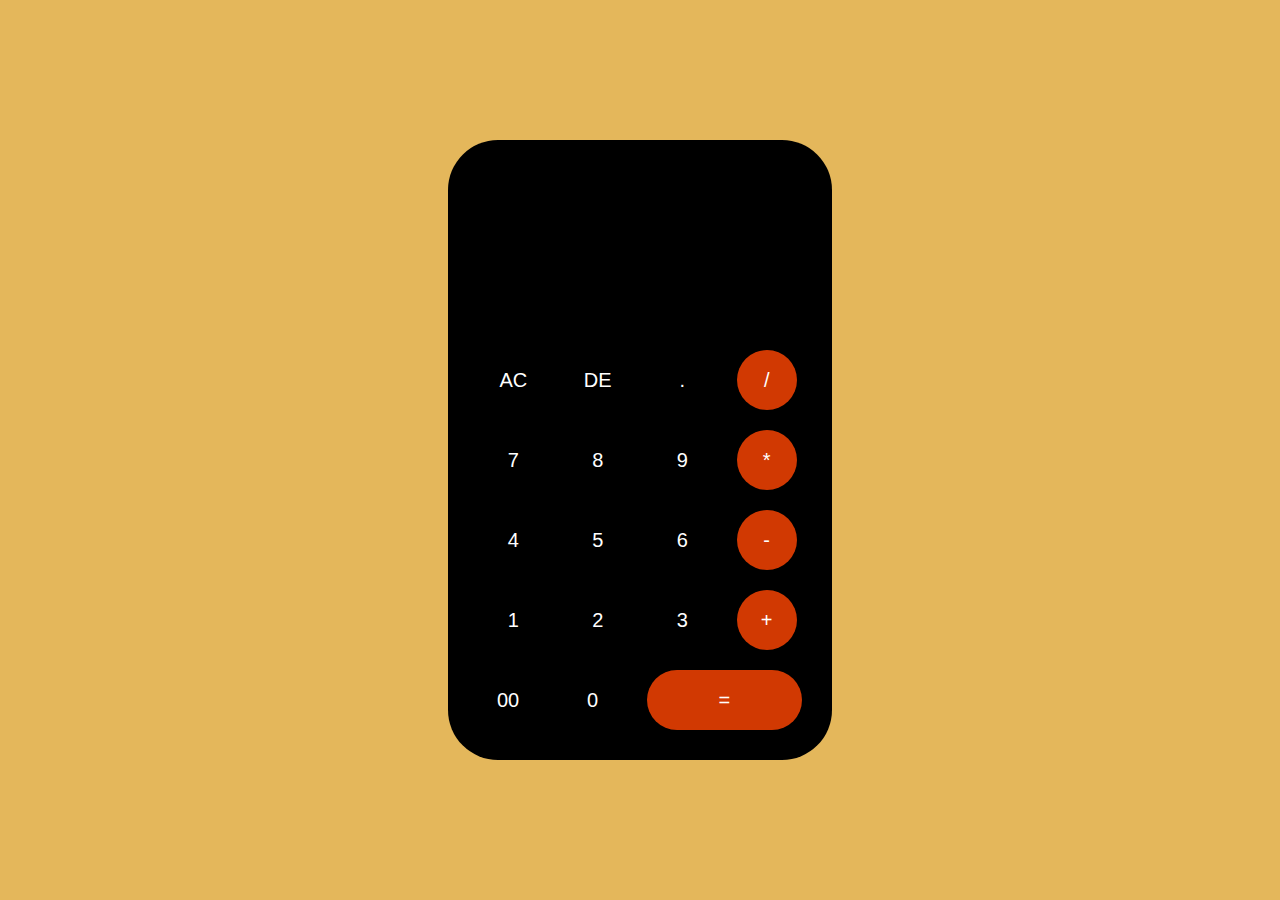
<file: Task3/index.html>
<!DOCTYPE html>
<html>
    <head>
        <meta name="viewport" content="width=device-width,initial-scale=1.0">
        <title> calculator</title>
        <link rel="stylesheet" href="style.css">
      </head>
      <body>
        <div class="container">
            <div class="calculator">
                <form>
                    <div class="display">
                        <input type="text" name="display">
                    </div>
                    <div>
                        <input type="button" value="AC" onclick="display.value ='' ">
                        <input type="button" value="DE" onclick="display.value = display.value.toString().slice(0,-1)">
                        <input type="button" value="." onclick="display.value +='.' ">
                        <input type="button" value="/" onclick="display.value +='/' " class="circle">

                    </div>
                    <div>
                        <input type="button" value="7" onclick="display.value +='7' ">
                        <input type="button" value="8" onclick="display.value +='8' ">
                        <input type="button" value="9" onclick="display.value +='9' ">
                        <input type="button" value="*" onclick="display.value +='*' " class="circle">

                    </div>
                    <div>
                        <input type="button" value="4" onclick="display.value +='4' ">
                        <input type="button" value="5" onclick="display.value +='5' ">
                        <input type="button" value="6" onclick="display.value +='6' ">
                        <input type="button" value="-" onclick="display.value +='-' " class="circle">

                    </div>
                    <div>
                        <input type="button" value="1" onclick="display.value +='1' ">
                        <input type="button" value="2" onclick="display.value +='2' ">
                        <input type="button" value="3" onclick="display.value +='3' " >
                        <input type="button" value="+" onclick="display.value +='+' " class="circle">

                    </div>
                    <div>
                        <input type="button" value="00" onclick="display.value +='00' ">
                        <input type="button" value="0" onclick="display.value +='0' ">
                        <input type="button" value="="onclick="display.value= eval(display.value)"  class="equal" >

                    </div>
                </form>
            </div>

        </div>
      </body>
</html>
</file>
<file: Task3/style.css>
*{
    margin: 0;
    padding: 0;
    font-family:'poppins',sans-serif;
    box-sizing: border-box;
}
.container{
    width: 100%;
    height: 100vh;
    background: #e4b75b;
    display: flex;
    align-items: center;
    text-align: center;
    justify-content: center;

}
.calculator{
    background:black;
    padding: 20px;
    border-radius: 50px;
    
}
.calculator form input{
    bottom: 0;
    outline: 0;
    width: 60px;
    height: 60px;
    border-radius: 50px;
    background:transparent;
    border: none;
    font-size: 20px;
    color: #fff;
    cursor: pointer;
    margin: 10px;
}
form .display{
    display: flex;
    justify-content: flex-end;
    margin: 50px 20px;
}
form .display input{
    text-align:right;
    padding-right: 15px;
    flex:1;
    font-size: 30px;

}
form input.circle {
       background: rgb(209, 57, 2);
}
form input.equal{
    width: 155px;
    background-color: rgb(209, 57, 2);
}
</file>
